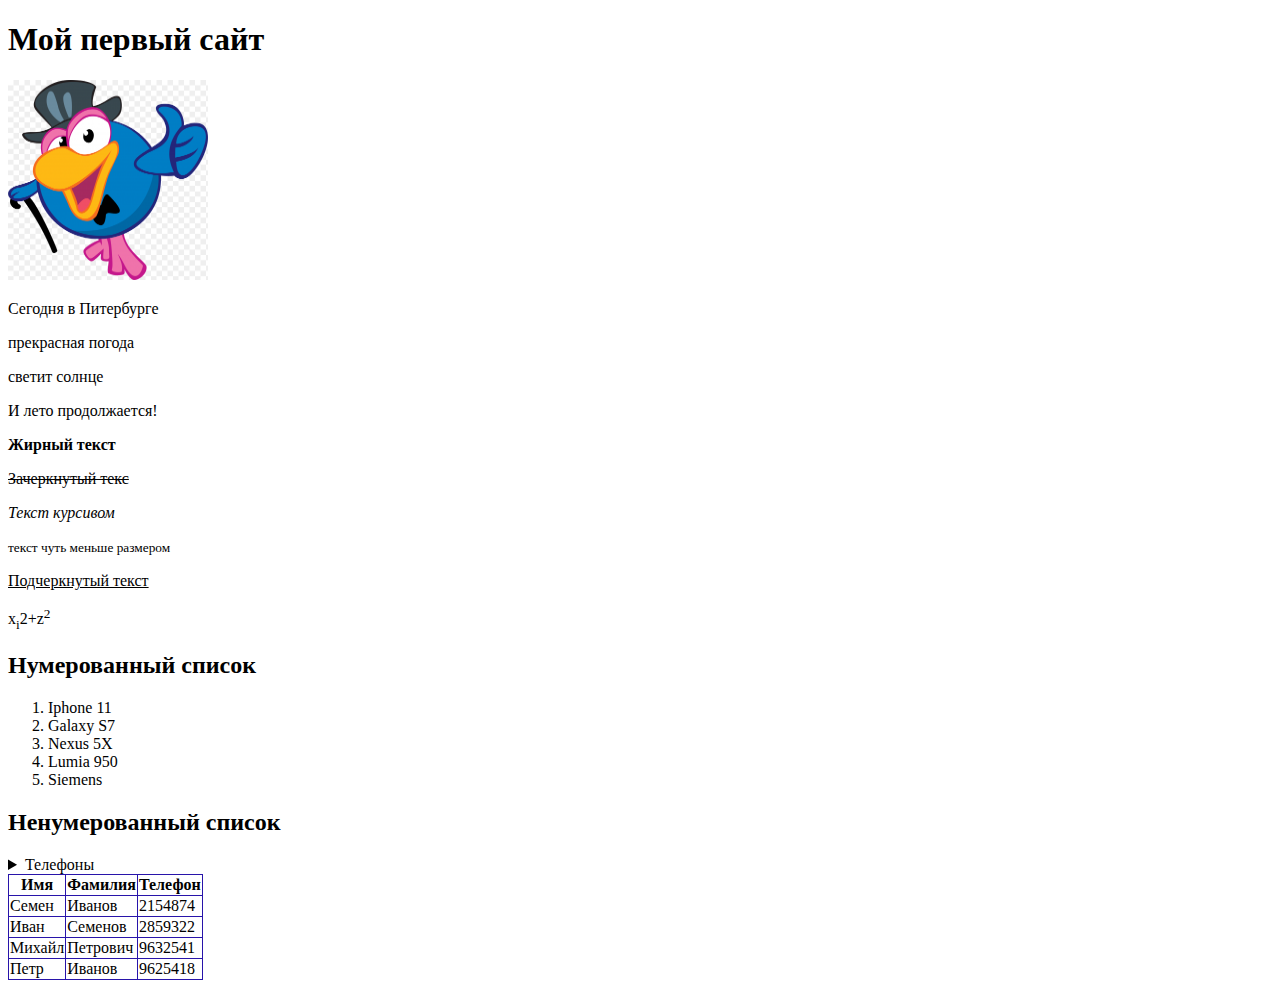
<file: index.html>
<!DOCTYPE html>

<html lang="ru">
    
      <head>
        <title>Главная страница</title>
        <style>
            td, th {
                border: solid 1px rgb(40, 20, 170);
            }
            table {
                border-collapse: collapse;
            }

        </style>
    </head>
    <body>
        <h1>Мой первый сайт</h1>
        <a href="#table-1">
            <img src="img/каркарыч.png" alt="карикатура" width="200px" height="200px"/> 
        </a>
      <p>Сегодня в Питербурге</p>
        <p>прекрасная погода</p>
        <p>светит солнце</p>
        <p>И лето продолжается!</p>
        <b>Жирный текст</b>
        <p>
        <del>Зачеркнутый текс</del>
        </p>
        <i>Текст курсивом</i>
    </p>
    <small>текст чуть меньше размером</small>
    <p>
    <u>Подчеркнутый текст</u>
    </p>
    <p>x<sub>i</sub>2+z<sup>2</sup></p>
    <h2>Нумерованный список</h2>
    <ol>
        <li>Iphone 11</li>
        <li>Galaxy S7</li>
        <li>Nexus 5X</li>
        <li>Lumia 950</li>
        <li>Siemens</li>
    </ol>
          <h2>Ненумерованный список</h2>
          <details>
                      <summary>Телефоны</summary>
          <ol style="list-style-type:square ;color:blueviolet">
            <li style="color:blue">Iphone 11</li>
        <li>Galaxy S7</li>
        <li>Nexus 5X</li>
        <li>Lumia 950</li>
        <li>Siemens</li>
          </ol>
          </details>
        <h></h>
          

           <table id="table-1" class="table-1">
            <thead>
                <tr>
                    <th>Имя</th>
                    <th>Фамилия</th>
                    <th>Телефон</th>
                </tr>
            </thead>
            <tbody>
                <tr>
                    <td>Семен</td>
                    <td>Иванов</td>
                    <td>2154874</td>
                </tr>

                 <tr>
                    <td>Иван</td>
                    <td>Семенов</td>
                    <td>2859322</td>
                 </tr>

                  <tr>
                    <td>Михайл</td>
                    <td>Петрович</td>
                    <td>9632541</td>
                </tr>

                   <tr>
                    <td>Петр</td>
                    <td>Иванов</td>
                    <td>9625418</td>
                   </tr>
            </tbody>
            </table>
    </body>
</html>
</file>
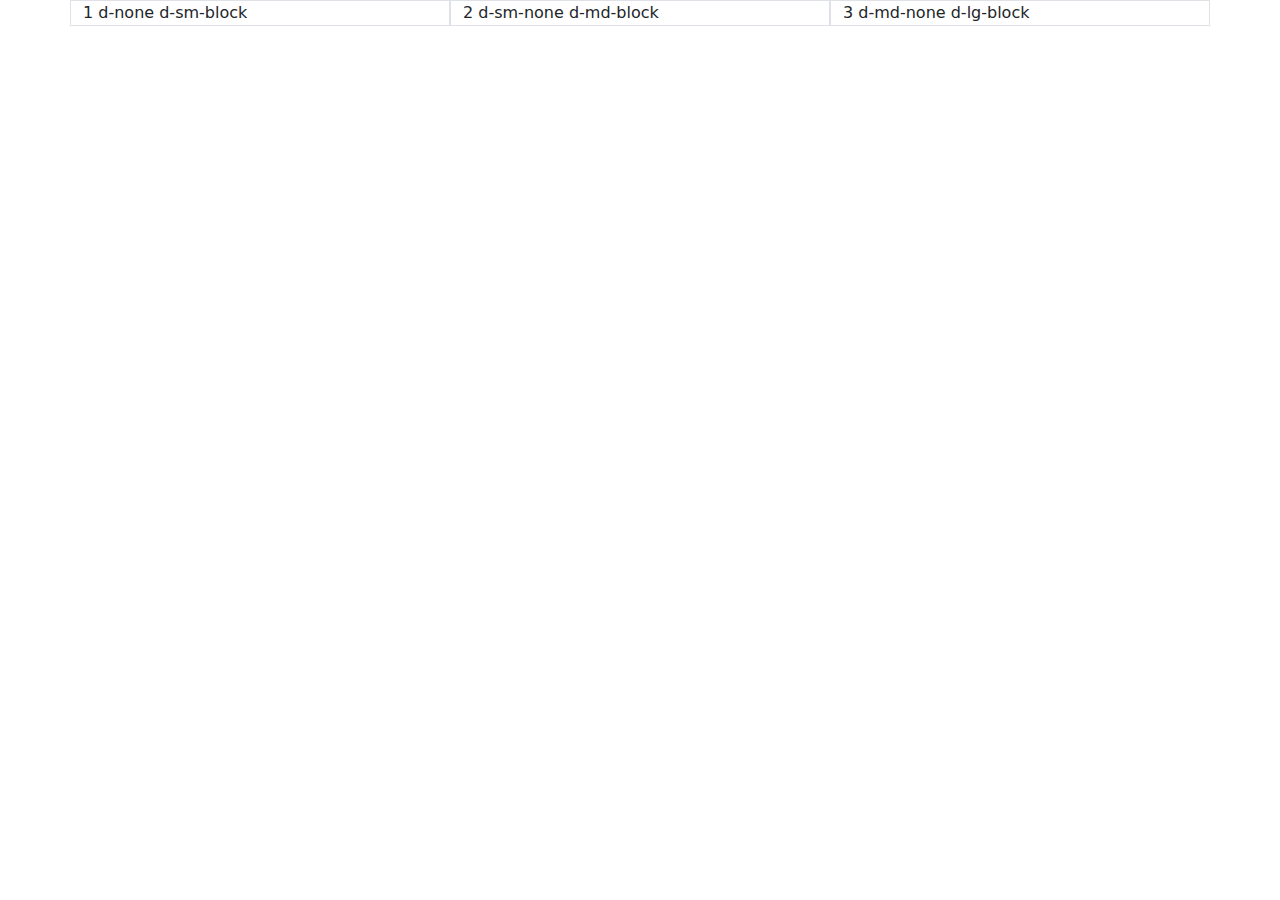
<file: bootsrtap/index.html>
<!DOCTYPE html>
<html lang="en">
  <head>
    <meta charset="utf-8" />
    <meta name="viewport" content="width=device-width, initial-scale=1" />
    <title>Bootstrap demo</title>
    <link
      href="https://cdn.jsdelivr.net/npm/bootstrap@5.3.3/dist/css/bootstrap.min.css"
      rel="stylesheet"
      integrity="sha384-QWTKZyjpPEjISv5WaRU9OFeRpok6YctnYmDr5pNlyT2bRjXh0JMhjY6hW+ALEwIH"
      crossorigin="anonymous"
    />
  </head>
  <body>
    <!-- <div class="bg-dark text-white">
        bg-dark text-white
    </div>
    <div class="bg-light text-dark">
        bg-light text-dark
    </div>
    <div class="bg-info text-light">
        bg-info text-ligh
    </div> -->
    <!-- <div class="container">
    <div class="row">
        <div class="col bg-dark text-white">
            col bg-dark text-white
        </div>
        <div class="w-100"></div>
        <div class="col bg-primary text-white">
            col bg-primary text-white
        </div>
        <div class="col bg-success text-white">
            col bg-success text-white
        </div>
        
        <div class="col bg-warning text-white">
            col bg-warning text-white
        </div>
        
        <div class="col bg-info text-white">
            col bg-info text-white
        </div>
    </div>
</div> -->

    <!-- <div class="container">
    <div class="row">
        <div class="col-6 bg-dark text-white">
            col-6 bg-dark text-white
        </div>
        <div class="col-12 bg-primary text-white">
            col-12 bg-primary text-white
        </div>
        <div class="col-8 bg-success text-white">
            col-8 bg-success text-white
        </div>
        <div class="col-4 bg-warning text-white">
            col-4 bg-warning text-white
        </div>
        <div class="col-4 bg-info text-white">
            col-4 bg-info text-white
        </div>
    </div>
</div> -->
    <!-- <div class="container">
        <div class="row">
            <div class="col-12 col-md-6 col-lg-3 bg-dark
            text-white">
               col-12 col-md-6 col-lg-3 bg-dark text-white
            </div>
            <div class="col-12 col-md-6 col-lg-3
            bg-primary text-white">
                 col-12 col-md-6 col-lg-3 bg-primary text-white
            </div>
            <div class="col-12 col-md-6 col-lg-3
            bg-success text-white">
                 col-12 col-md-6 col-lg-3 bg-success text-white
            </div>
            <div class="col-12 col-md-6 col-lg-3
            bg-warning text-white">
              col-12 col-md-6 col-lg-3 bg-warning text-white
            </div>
    </div>
</div> -->

    <!-- <div class="container">
    <div class="row row-cols-1 row-cols-md-3 ">
        <div class="col offset-md-1 bg-primary text-white order-4">
             4 col offset-md-1 bg-primary text-white order-4
        </div>
        <div class="col offset-md-2 bg-success
        text-white order-last">
                5 col offset-md-2 bg-success text-white
                 order-last
        </div>
        <div class="col bg-warning text-white ">
                2 col bg-warning text-white</div>
        <div class="col bg-dark text-white order-first">
             1 col bg-dark text-white order-first</div>
        <div class="col bg-info text-white">
            3 col bg-info text-white</div>
        </div>
        </div> -->
    <!-- <div class="container">
 <div class="row row-cols-4">
 <div class="col border border-primary rounded">
 border border-primary rounded
 </div>
 <div class="col border-bottom border-success">
 border-bottom border-success
 </div>
 <div class="col border border-bottom-0 
 border-warning">
 border border-bottom-0 border-warning
 </div>
 <div class="col border border-dark 
 rounded-pill">
 border border-dark rounded-pill
 </div>
 </div>
</div> -->
    <!-- <div class="container">
 <div class="row row-cols-4">
 <div class="col shadow-none">shadow-none</div>
 <div class="col shadow-sm">shadow-sm</div>
 <div class="col shadow">shadow</div>
 <div class="col shadow-lg">shadow-lg</div>
 </div>
</div> -->
    <!-- <div class="container-fluid">
 <div class="row row-cols-4">
 <div class="col bg-info pl-5 pt-md-2 mt-md-3">
 pl-5 pt-md-2 mt-md-3
 </div>
 <div class="col bg-warning pl-4 pb-md-2 mt-md-3">
 pl-4 pb-md-2 mt-md-3
 </div>
 <div class="col bg-light pl-3 pt-md-2 mt-md-3">
 pl-3 pt-md-2 mt-md-3
 </div>
 <div class="col bg-success pl-2 pb-md-2 mt-md-3">
 pl-2 pb-md-2 mt-md-3
 </div>
 </div>
</div> -->
    <!-- <div class="container">
 <div class="pl-3 bg-info w-25">w-25</div>
 <div class="pl-3 bg-warning w-50">w-50</div>
 <div class="pl-3 border bg-light w-75">w-75</div>
 <div class="pl-3 bg-success w-100">w-100</div>
 <div class="pl-3 bg-danger w-auto">w-auto</div>
</div> -->
    <!-- <div class="container">
 <div class="row bg-info" style="height: 100px;">
 <div class="col h-25 bg-warning">h-25</div>
 <div class="col h-50 bg-primary">h-50</div>
 <div class="col h-75 bg-success">h-75</div>
 <div class="col h-100 bg-light">h-100</div>
 <div class="col h-auto bg-danger">h-auto</div>
 </div>
</div> -->
    <div class="container">
      <div class="row">
        <div class="col border d-none d-sm-block">1 d-none d-sm-block</div>
        <div class="col border d-sm-none d-md-block">
          2 d-sm-none d-md-block
        </div>
        <div class="col border d-md-none d-lg-block">
          3 d-md-none d-lg-block
        </div>
        <div class="col border d-none d-sm-block d-md-none">
          4 d-none d-sm-block d-md-none
        </div>
        <div class="col border d-none d-md-block d-lg-none">
          5 d-none d-md-block d-lg-none
        </div>
      </div>
    </div>
    <script
      src="https://cdn.jsdelivr.net/npm/bootstrap@5.3.3/dist/js/bootstrap.bundle.min.js"
      integrity="sha384-YvpcrYf0tY3lHB60NNkmXc5s9fDVZLESaAA55NDzOxhy9GkcIdslK1eN7N6jIeHz"
      crossorigin="anonymous"
    ></script>
  </body>
</html>
</file>
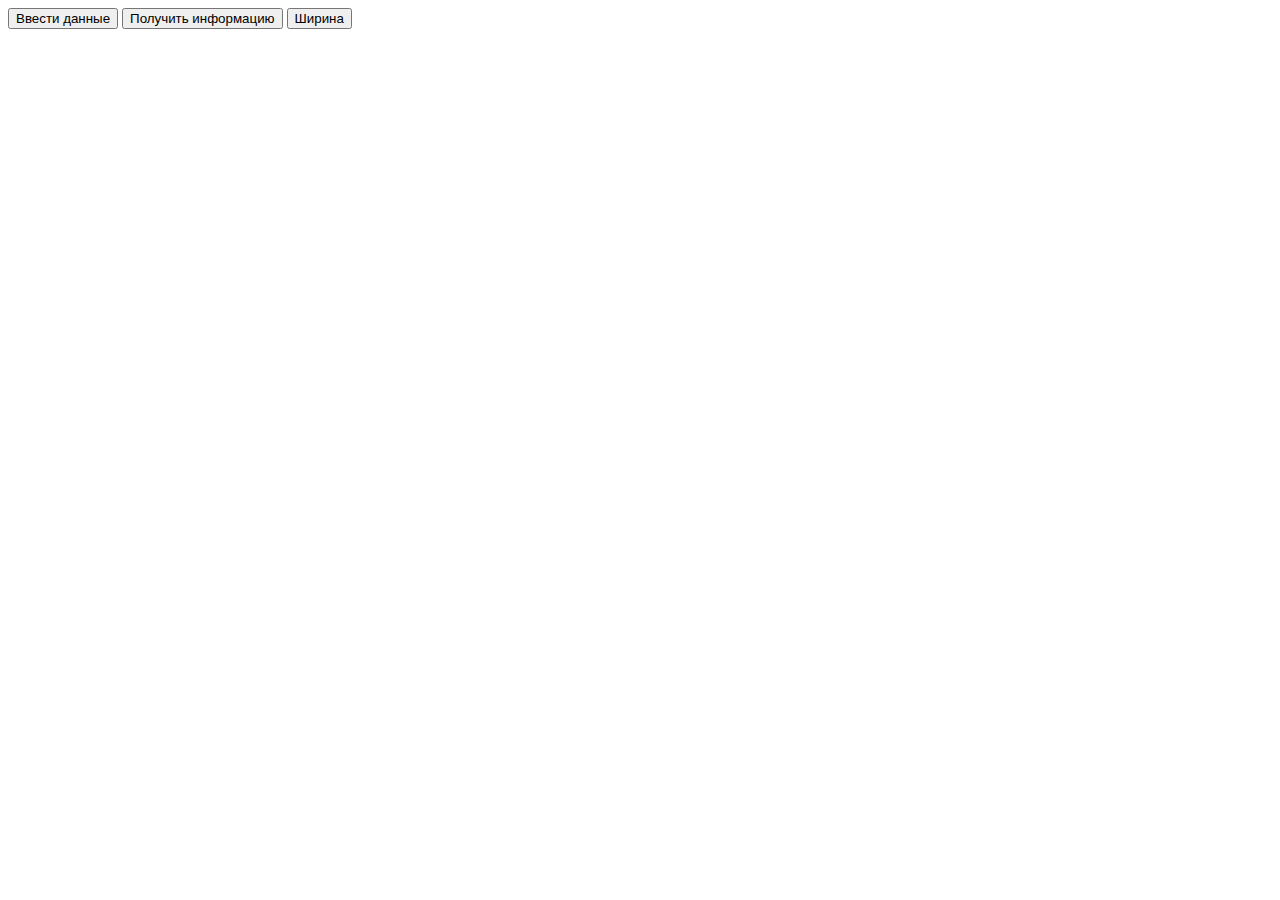
<file: JSlessons/templants/index.html>
<!DOCTYPE html>
<html lang="en">
<head>
    
    <meta charset="UTF-8">
    <script src="../src/main.js" type="text/javascript"></script>
    <button name="promptData" onclick="set_rectangle(rectangle)">Ввести данные</button>
  <button name="promptData" onclick="rectangleInfo(rectangle)">Получить информацию</button>
<button name="promptData" onclick="getWidth(rectangle)">Ширина</button>
    
</head>
<body>
    
</body>
</html>
</file>
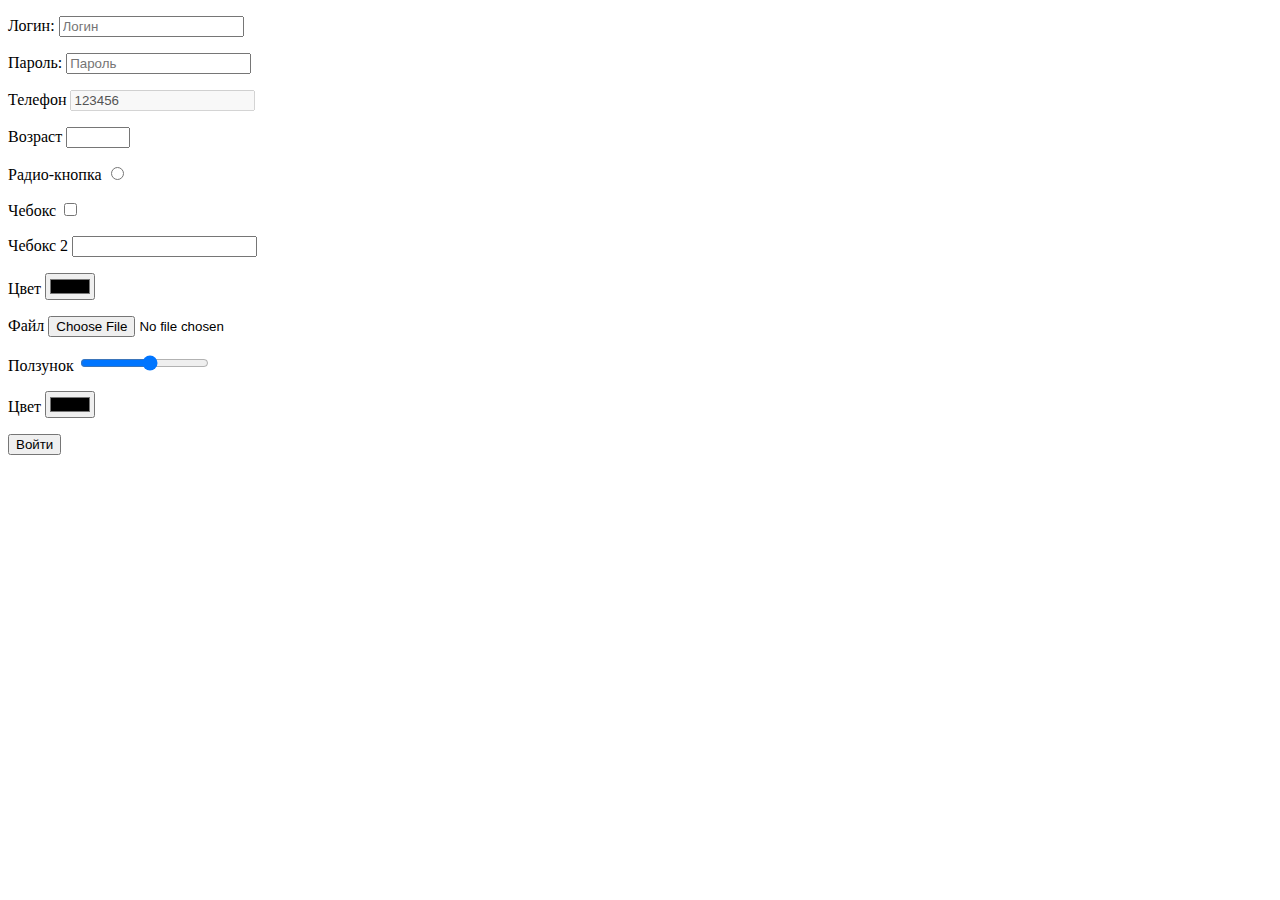
<file: forms.html>
<!--
-->
<!DOCTYPE html>
<html>
<head>
    <title>Формы</title>
</head>
<body>
    <form action="#" method="get" enctype="application/x-www-form-urlencoded">
        <p>
       <label for="login">Логин:</label>
             <input id="login" name="login" type="text" placeholder="Логин" maxlength="5" />
        </p>
        <p>

             <label for="password">Пароль:</label>
             <input name="password" type="password" placeholder="Пароль"/>
             </p>
              <p>

             <label for="phone">Телефон</label>
             <input name="phone" type="text" value="123456" disabled/>
             </p>
             <p>

             <label for="age">Возраст</label>
             <input name="age" type="number" min="12" max="120" step="2"/>
             </p>
             <p>

              <label for="rbutton">Радио-кнопка</label>
             <input name="rbutton" type="radio">
             </p>
             <p>

              <label for="chbox">Чебокс</label>
             <input name="chbox" type="checkbox">
             </p>
             <p>

              <label for="chbox2">Чебокс 2</label>
             <input name="chbox2" type="checkbox2" checked>
             </p>
             <p>

              <label for="color">Цвет</label>
             <input name="color" type="color">
             </p>
             <p>

              <label for="file">Файл</label>
             <input name="file" type="file">
             </p>
             <p>

             <label for="range">Ползунок</label>
             <input name="range" type="range" min="1" max="10"/>
             </p>
             <p>

              <label for="submit" value="Войти">Цвет</label>
             <input name="color" type="color">
             </p>
            <p>
             <input type="submit" value="Войти"/>
             </p>      
    </form>
</body>

</html>
</file>
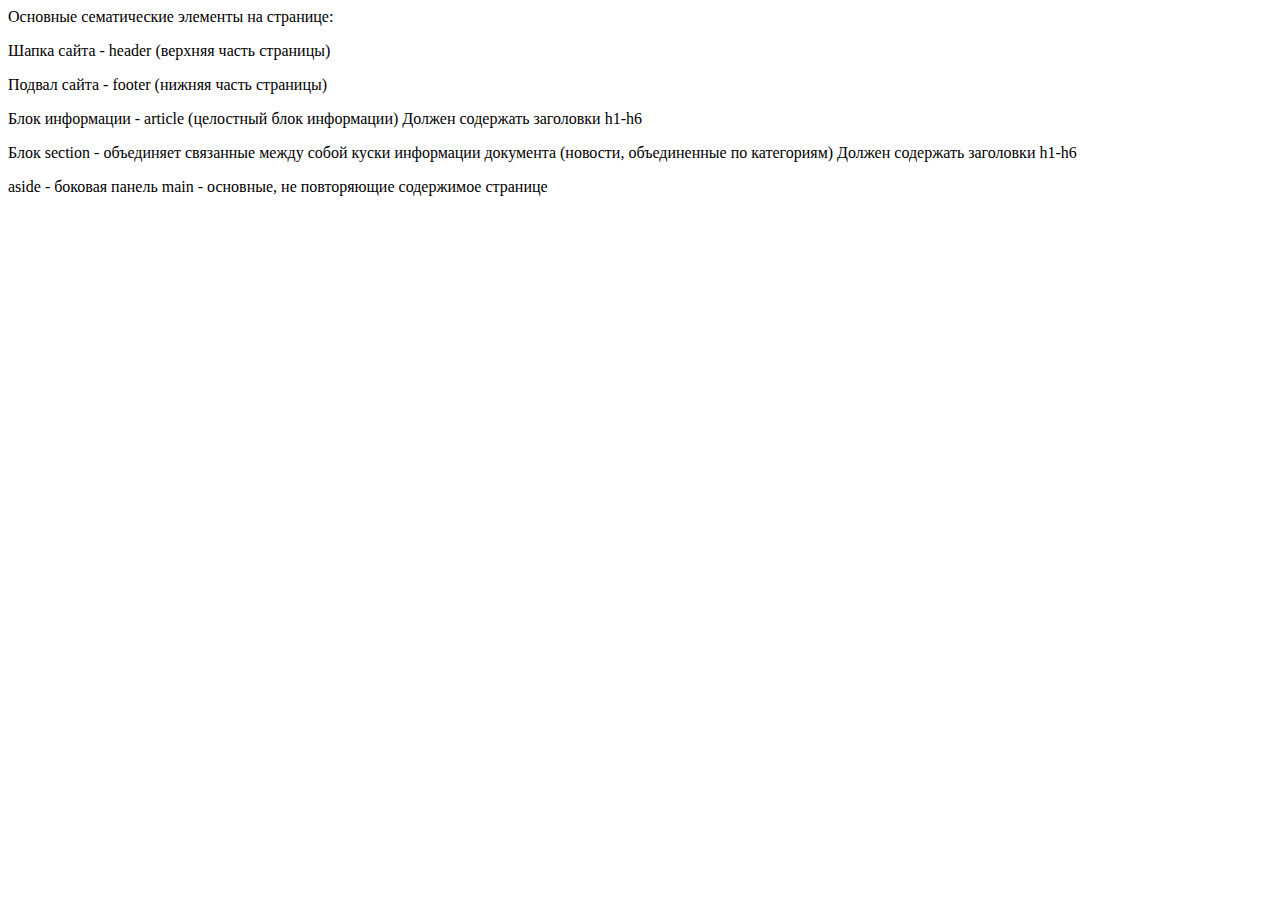
<file: index2.html>
<!DOCTYPE html>
<html>
    <head>
        <title>page 2</title>

    </head>
    <body>
Основные сематические элементы на странице:
<p>
    Шапка сайта - header (верхняя часть страницы)
</p>
<p>
      Подвал сайта - footer (нижняя часть страницы)
</p>
<p>
    Блок информации - article (целостный блок информации)
    Должен содержать заголовки h1-h6
</p>
<p>
    Блок section - объединяет связанные между собой куски информации документа (новости, объединенные по категориям)
    Должен содержать заголовки h1-h6
</p>
<p>
    aside - боковая панель

    main - основные, не повторяющие содержимое странице
</p>

        
    </body>
</html>
</file>
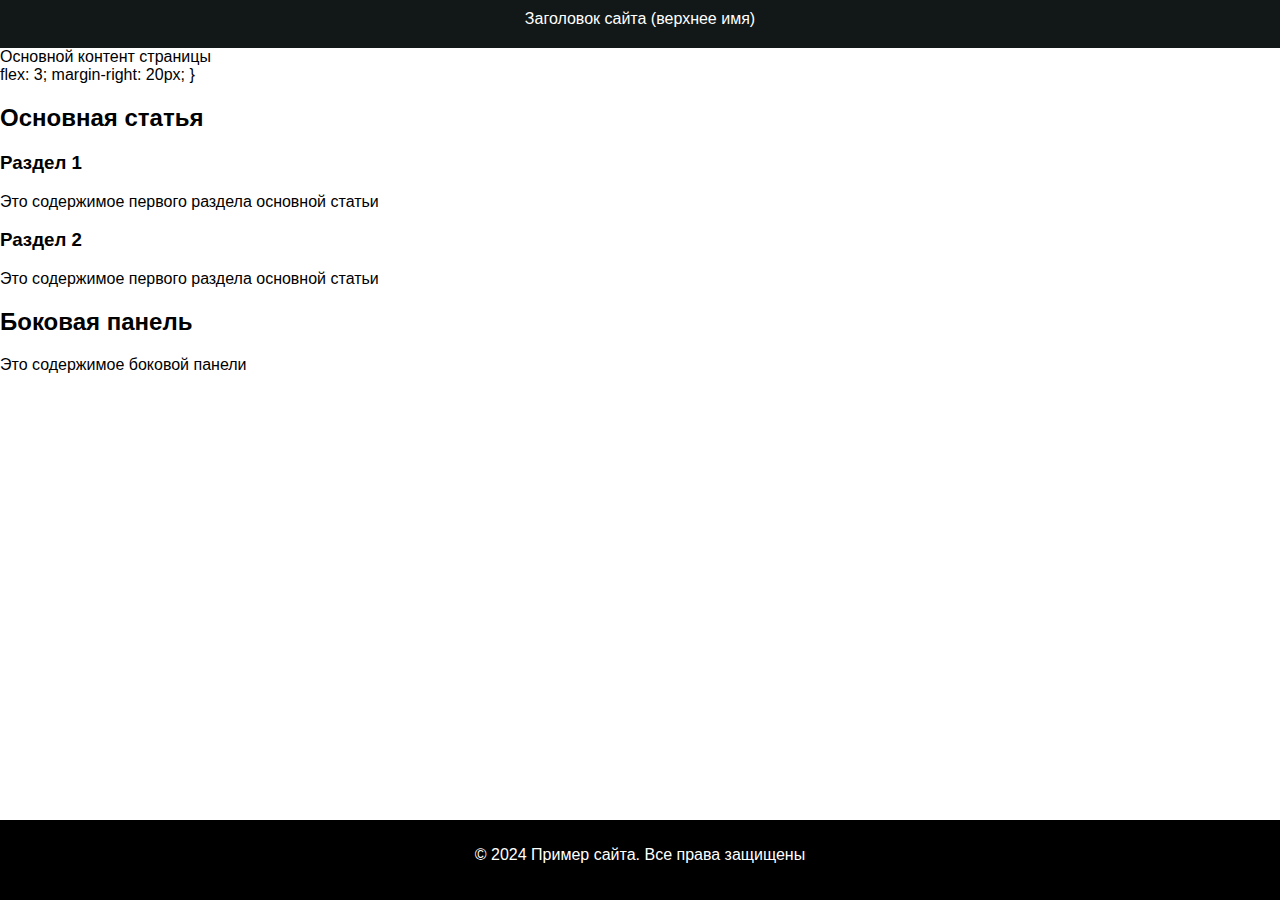
<file: index3.html>
<html>
  <head>
    <title>Section</title>
  </head>
  <style>
    body{
        font-family: Arial, Helvetica, sans-serif;
        margin: 0;
        padding: 0;
    }
    header{
        background-color: rgb(18, 24, 24);
        color:white ;
        padding-top: 10px;
        padding-bottom: 20px;
        text-align: center;
    }
    footer{
        background-color: black;
        color: white;
        text-align: center;
        padding-top: 10px;
        padding-bottom: 20px;
        position: absolute;
        bottom: 0;
        width: 100%;
    }
  </style>
  <body>
    <header>Заголовок сайта (верхнее имя)</header>
    <main>
      Основной контент страницы
      <article>
        flex: 3;
        margin-right: 20px;
}
        <h2>Основная статья</h2>
        <section>
          <h3>Раздел 1</h3>
          <p>Это содержимое первого раздела основной статьи</p>
        </section>
        <section>
          <h3>Раздел 2</h3>
          <p>Это содержимое первого раздела основной статьи</p>
        </section>
      </article>

      <aside>
        <h2>Боковая панель</h2>
        <p>Это содержимое боковой панели</p>
      </aside>
    </main>
    <footer>
      <p>&copy; 2024 Пример сайта. Все права защищены</p>
    </footer>
  </body>
</html>
</file>
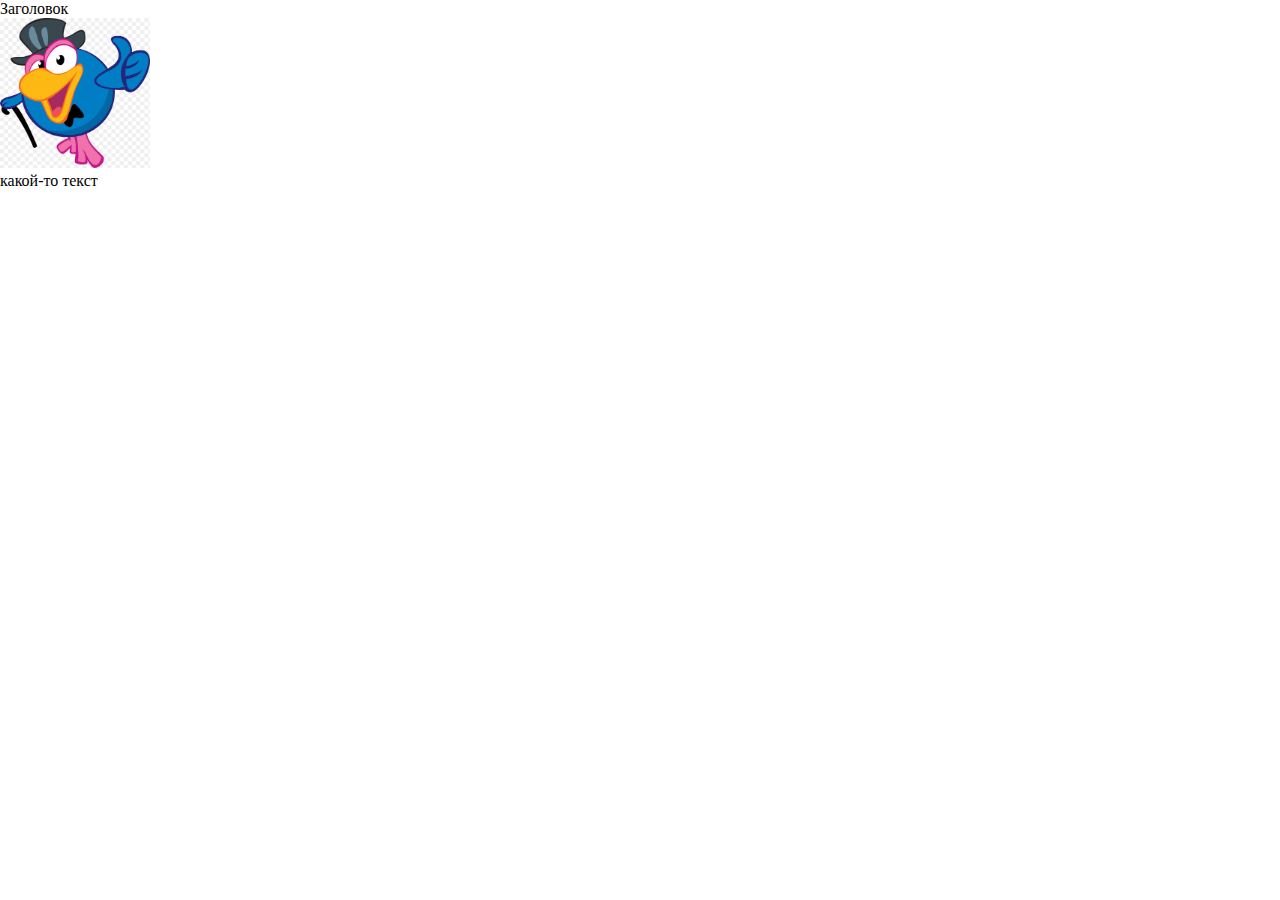
<file: index4.html>
<!DOCTYPE html>
<html lang="ru">
<head>
    <title>Main page</title>
    <link rel="stylesheet" href="css/styles.css">
</head>
<body>
    <div id="cont-1" class="container">
        <div class="main-title">
            Заголовок
        </div>
    <div class="main-img">
        <img src="img/каркарыч.png" width="150px" height="150px">
    </div>
    <div class="main-text">
        какой-то текст
     </div>
    </div>
 
    
</body>
</html>
</file>
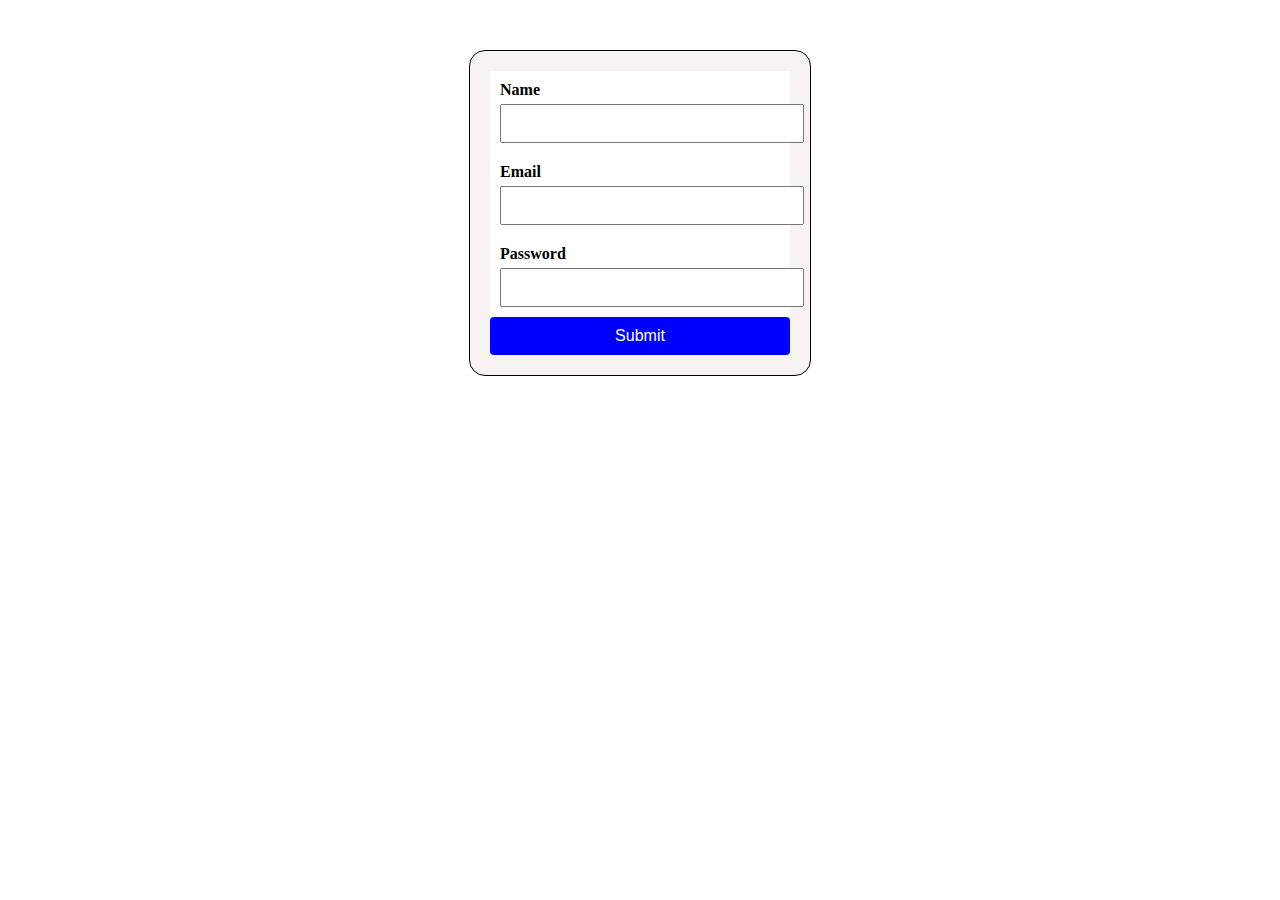
<file: index5.html>
<!DOCTYPE html>
<html >
  <head>
    <meta charset="UTF-8">
    <meta name="viewport" content="width=device-width, initial-scale=1.0">
    <title>Document</title>
    <link rel="stylesheet" href="css/styles2.css">
  </head>
  <body>
    <form class="input-form">

    <div class="input-group">
        <label for="name">Name</label>
        <input type="text" name="name">
    </div>

    <div class="input-group">
         <label for="email">Email</label>
        <input type="email" name="email">
    </div>

    <div class="input-group">
         <label for="password">Password</label>
        <input type="password" name="password">
    </div>

        <button type="submit">Submit</button>
    </form>
   
      </div>
    </div>
  </body>
</html>
</file>
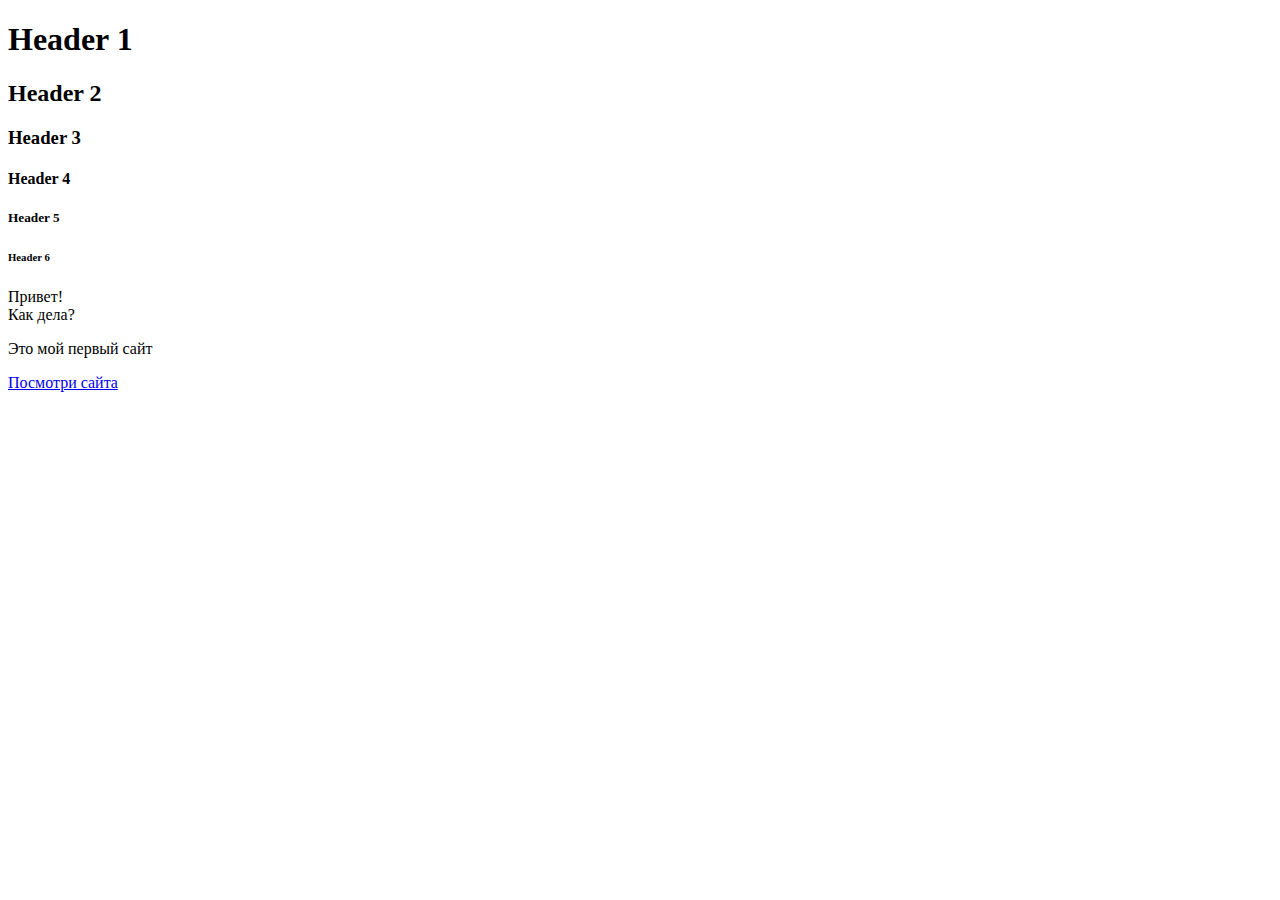
<file: lesson1.html>
<!DOCTYPE html>
<html lang="ru">
    <head>
        <title>Главная страница</title>
    </head>
    <body>
        <h1>Header 1</h1>
        <h2>Header 2</h2>
        <h3>Header 3</h3>
        <h4>Header 4</h4>
        <h5>Header 5</h5>
        <h6>Header 6</h6>
        Привет!
        <br>
         Как дела?
        <p>Это мой первый сайт</p>
        <p><a href="https://gogle.com">Посмотри сайтa</a></p> 
    </body>

</html>
</file>
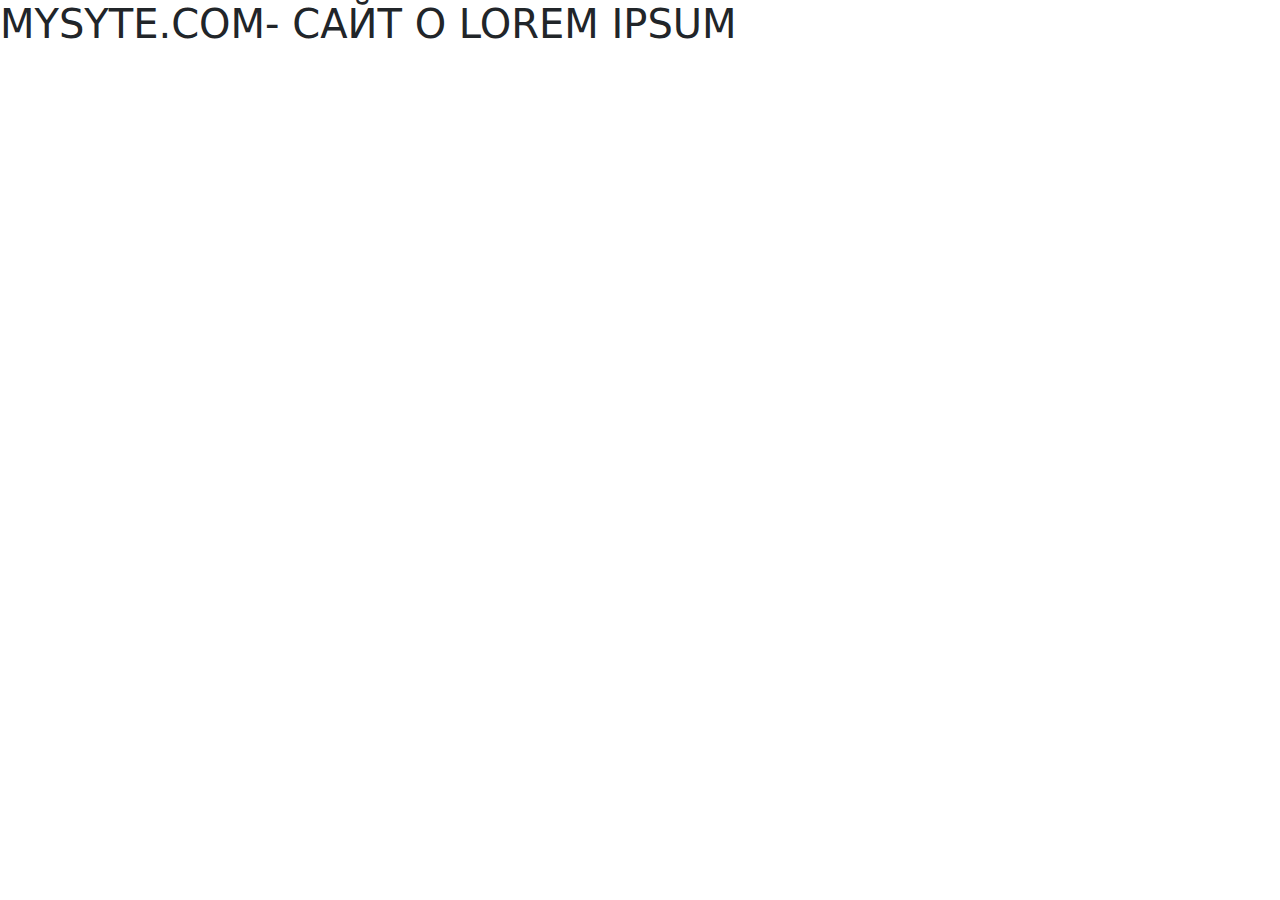
<file: sait/index_2.html>
<!doctype html>
<html lang="en">
  <head>
    <meta charset="utf-8">
    <meta name="viewport" content="width=device-width, initial-scale=1">
    <title>Bootstrap demo</title>
    <link href="https://cdn.jsdelivr.net/npm/bootstrap@5.3.3/dist/css/bootstrap.min.css" rel="stylesheet" integrity="sha384-QWTKZyjpPEjISv5WaRU9OFeRpok6YctnYmDr5pNlyT2bRjXh0JMhjY6hW+ALEwIH" crossorigin="anonymous">
  </head>
  <body>
    <h1>MYSYTE.COM- САЙТ О LOREM IPSUM</h1>
    <script src="https://cdn.jsdelivr.net/npm/bootstrap@5.3.3/dist/js/bootstrap.bundle.min.js" integrity="sha384-YvpcrYf0tY3lHB60NNkmXc5s9fDVZLESaAA55NDzOxhy9GkcIdslK1eN7N6jIeHz" crossorigin="anonymous"></script>
  </body>
</html>
</file>
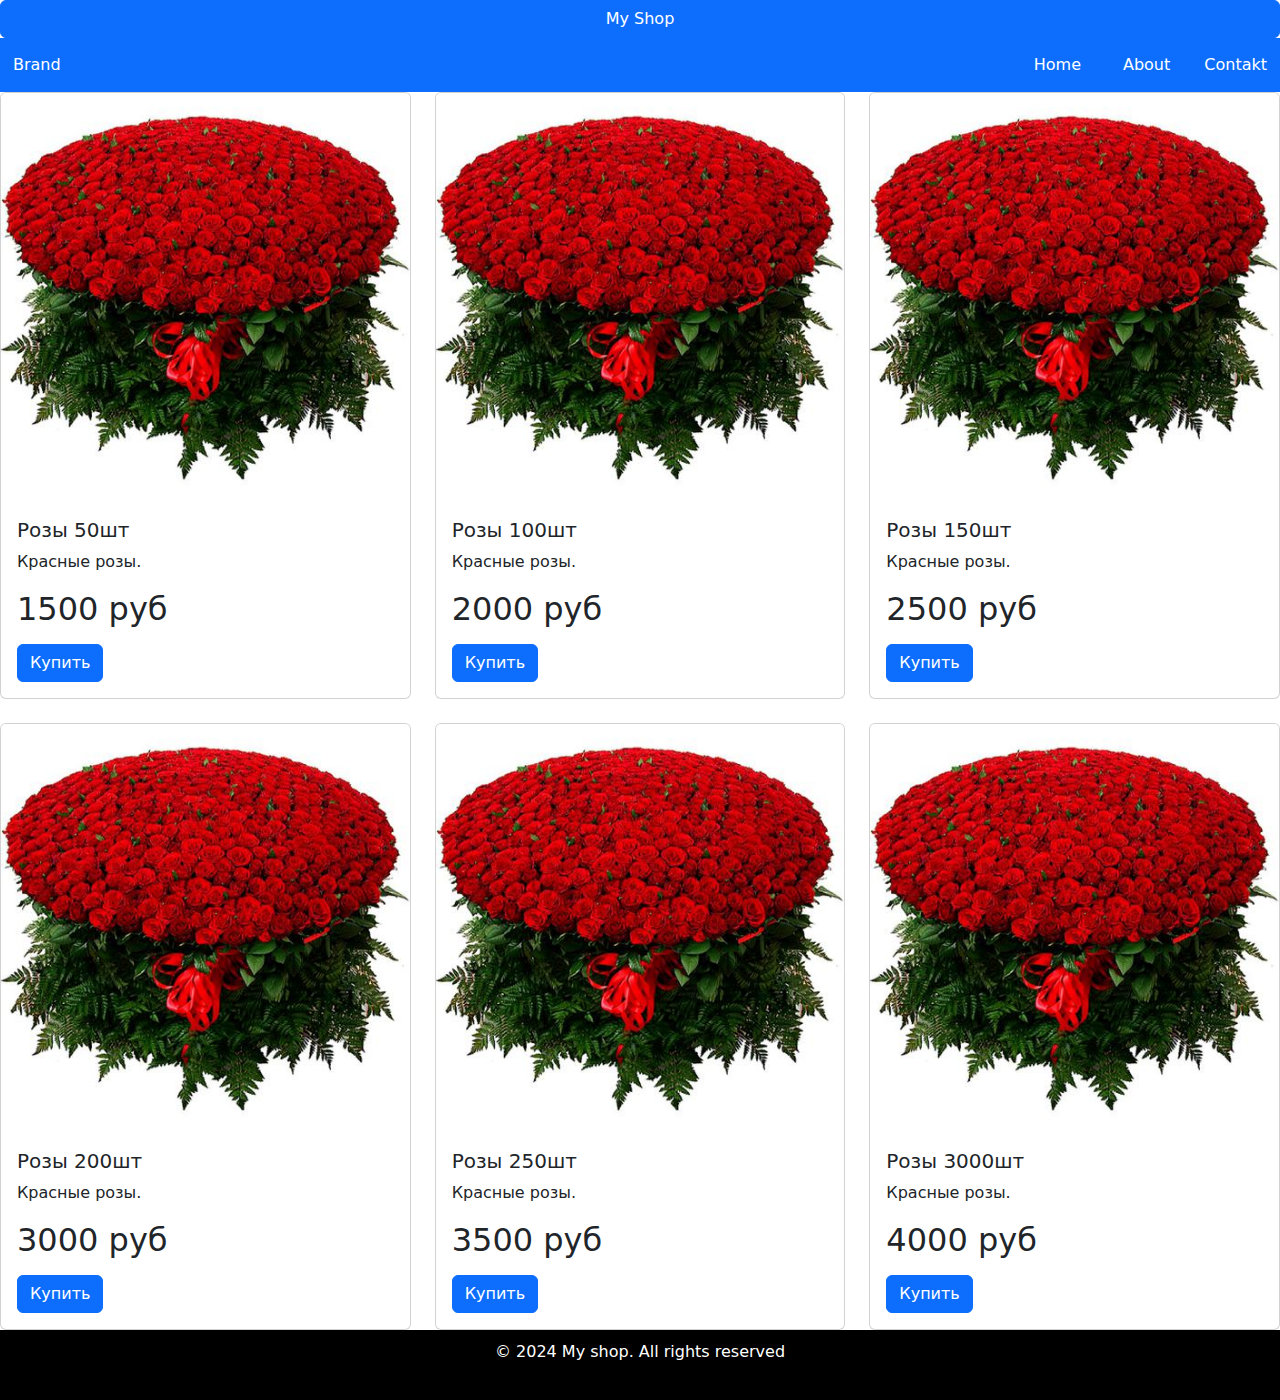
<file: sait/Index_bootstrap.html>
<!doctype html>
<html lang="en">
  <head>
    <meta charset="utf-8">
    <meta name="viewport" content="width=device-width, initial-scale=1">
    <title>Главная страница</title>
    <link href="https://cdn.jsdelivr.net/npm/bootstrap@5.3.3/dist/css/bootstrap.min.css" rel="stylesheet" integrity="sha384-QWTKZyjpPEjISv5WaRU9OFeRpok6YctnYmDr5pNlyT2bRjXh0JMhjY6hW+ALEwIH" crossorigin="anonymous">
  <style>
     footer{
        background-color: black;
        color: white;
        text-align: center;
        padding-top: 10px;
        padding-bottom: 20px;
        
        width: 100%;
     }
  </style>
  </head>
  <body>
   
    <script src="https://cdn.jsdelivr.net/npm/bootstrap@5.3.3/dist/js/bootstrap.bundle.min.js" integrity="sha384-YvpcrYf0tY3lHB60NNkmXc5s9fDVZLESaAA55NDzOxhy9GkcIdslK1eN7N6jIeHz" crossorigin="anonymous"></script>
  
    <div class="d-grid gap-2">
        <button class="btn btn-primary" type="button">My Shop</button>
    </div>

    <nav class="navbar bg-primary" data-bs-theme="dark">
      <div class="d-grid gap-2 d-md-block">
        <button class="btn btn-primary" type="button">Brand</button>
        
      </div>
      <div class="d-grid gap-2 d-md-flex justify-content-md-end">
        <button class="btn btn-primary me-md-2" type="button">Home</button>
        <button class="btn btn-primary" type="button">About</button>
        <button class="btn btn-primary" type="button">Contakt</button>
      </div>


    </nav>
              
            </ul>
          </div>
        </div>
      </nav>
    <div class="row row-cols-1 row-cols-md-3 g-4">
        <div class="col">
          <div class="card">
            <img src="img1/розы.jpg" class="card-img-top" alt="Розы">
            <div class="card-body">
              <h5 class="card-title">Розы 50шт</h5>
              <p class="card-text">Красные розы.</p>
              <p><h2>1500 руб</h2></p>
              <button type="button" class="btn btn-primary">Купить</button>
            </div>
          </div>
        </div>
        <div class="col">
            <div class="card">
                <img src="img1/розы.jpg" class="card-img-top" alt="Розы">
              <div class="card-body">
                <h5 class="card-title">Розы 100шт</h5>
                <p class="card-text">Красные розы.</p>
                <p><h2>2000 руб</h2></p>
                <button type="button" class="btn btn-primary">Купить</button>
              </div>
            </div>
          </div>
          <div class="col">
            <div class="card">
                <img src="img1/розы.jpg" class="card-img-top" alt="Розы">
              <div class="card-body">
                <h5 class="card-title">Розы 150шт</h5>
                <p class="card-text">Красные розы.</p>
                <p><h2>2500 руб</h2></p>
                <button type="button" class="btn btn-primary">Купить</button>
              </div>
            </div>
          </div>
        <div class="col">
          <div class="card">
            <img src="img1/розы.jpg" class="card-img-top" alt="Розы">
            <div class="card-body">
              <h5 class="card-title">Розы 200шт</h5>
              <p class="card-text">Красные розы.</p>
              <p><h2>3000 руб</h2></p>
              <button type="button" class="btn btn-primary">Купить</button>
            </div>
          </div>
        </div>
        <div class="col">
          <div class="card">
            <img src="img1/розы.jpg" class="card-img-top" alt="Розы">
            <div class="card-body">
              <h5 class="card-title">Розы 250шт</h5>
              <p class="card-text">Красные розы.</p>
              <p><h2>3500 руб</h2></p>
              <button type="button" class="btn btn-primary">Купить</button>
            </div>
          </div>
        </div>
        <div class="col">
          <div class="card">
            <img src="img1/розы.jpg" class="card-img-top" alt="Розы">
            <div class="card-body">
              <h5 class="card-title">Розы 3000шт</h5>
              <p class="card-text">Красные розы.</p>
              <p><h2>4000 руб</h2></p>
              <button type="button" class="btn btn-primary">Купить</button>
            </div>
          </div>
        </div>
      </div>
      <footer>
        <p>&copy; 2024 My shop. All rights reserved</p>
      </footer>

</body>
</html>
</file>
<file: css/styles.css>
body{
    margin: 0;
    padding: 0;
}

.main-title{

}

#cont-1{
    
}
</file>
<file: css/styles2.css>
.input-form{
    width: 300px;
    margin: 50px auto;
    padding: 20px;
    border: 1px solid;
    border-radius: 16px;
    background: #f7f3f2;
}

.input-group
{
    width: 100%;
    padding: 10px;
    box-sizing: border-box;
    border: 4px;
    background: #fff;
    
  
}
.input-group label{
        display: block;
        margin-bottom: 5px;
        color: black;
        font-weight: bold;
    

}

.input-group input{
    width: 100%;
    padding: 10px;
    border: ;
}
.input-group input:focus{
    border-color: rgb(3, 3, 254);
    outline: none;

}

.input-form button {
        width: 100%;
        padding: 10px;
        border: none;
        border-radius: 4px;
        background: blue;
        color: white;
        font-size: 16px;
        cursor: pointer;
}
.input-form button:hover {
background: rgb(2, 2, 100);
</file>
